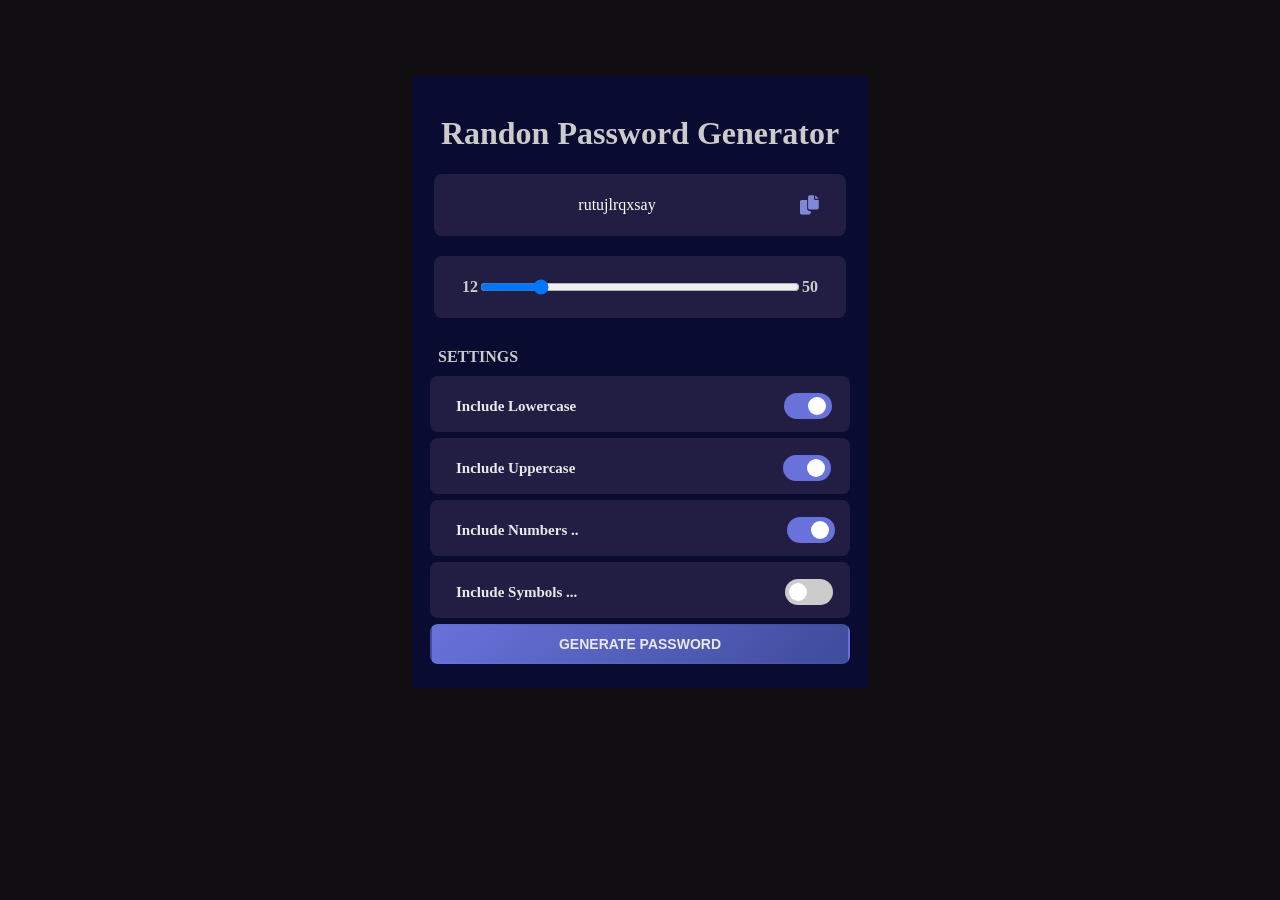
<file: index.html>
<!DOCTYPE html>
<html>
  <head>
    <meta charset="UTF-8" />
    <meta name="viewport" content="width=device-width" />
    <title>Password generator</title>
    <script charset="utf-8" src="password.js"></script> 
<link rel="stylesheet" href="https://cdnjs.cloudflare.com/ajax/libs/font-awesome/6.0.0-beta3/css/all.min.css">

    <link rel="stylesheet" href="style.css" type="text/css" media="all" />
  </head>
  <body>
    <div class="content_body">
    <h1>Randon Password Generator</h1>
<div class="content_password">
  <div id="password"></div>

  <button id="copy">
<i id="copyIcon" class="fa-sharp fa-solid fa-copy fa-beat"></i>
  </button>
<div id="message" style="display: none;">Password copied</div>
</div>
<div class="content_range">
<span id="valor">12</span>
<input type="range" value="12" min="4" max="50" name="" id="lengthh"/>
<span>50</span>
</div>

<div class="settings">
<span class="settings">SETTINGS</span>
</div>
<div class="checkbox"> Include Lowercase
<label class="toggle-switch">
<input type="checkbox" value="" name="" id="letters" checked/>
<span class="slider"></span>
</label>
</div>


<div class="checkbox">Include Uppercase
<label class="toggle-switch">
<input type="checkbox" value="" name="" id="uppercase" checked/>
<span class="slider"></span>
</label>
</div>

<div class="checkbox">Include Numbers ..
<label class="toggle-switch">
<input type="checkbox" value="" name="" id="numbers" checked/>
<span class="slider"></span>
</label>
</div>

<div class="checkbox">Include Symbols ...
<label class="toggle-switch">
<input type="checkbox" value="" name="" id="symbols"/>
<span class="slider"></span>
</label>
</div>
<button type="" id="generate">GENERATE PASSWORD</button>
</div>
  </body>
</html>
</file>
<file: style.css>
body {
  background: #110e12;
}
.content_body {
  background: #090b31;
  width: 420px;
  margin: 6% auto;
  padding: 18px;
}

h1 {
  color: #cbcbcb;
  text-align: center;
}
.content_password {
  background-color: #221e43;
  height: 50px;
  margin: 4px;
  padding-right: 20px;
  border-radius: 8px;
  display: flex; 
  justify-content: center; 
  align-items: center; 
  padding: 6px;
}

#copy {
  position: fixed;
  left: 324px;
  z-index: 1000;
  border: none;
  background: transparent;
}

#copyIcon {
  color: #8288d8;
  font-size: 19px;
}

#message {
position: fixed;
  left: 130px;
  z-index: 1000;
  border: none;
  color: #cbcbcb;
}


.content_range {
background-color: #221e43;
margin: 4px;
margin-top: 20px;
  height: 50px;
  border-radius: 8px;
display: flex; 
  justify-content: center; 
  align-items: center; 
font-weight: bold;
color: #cbcbcb;
padding: 6px;
}

#lengthh {
  width: 80%;
}

#password {
  color: white;
white-space: nowrap;
margin-right: 32px;
/* Evitará que el texto se divida en múltiples líneas */
  overflow: hidden;   /* Ocultar el texto que se desborde */
  text-overflow: ellipsis; 
}

.settings{
  color: #cbcbcb;
  font-weight: bold;
  margin-top: 30px;
  margin-bottom: 10px;
  margin-left: 4px;
}



.checkbox {
  background-color: #221e43;
  height: 34px;
  border-radius: 8px;
  display: flex;
  margin-bottom: 6px;
  color: #e9e9e9;
  font-weight: bold;
  font-size: 15px;
  padding-left: 26px;
  padding-top: 22px;
}

#generate {
  background: linear-gradient(135deg, #6972da, #3f4b9b);
  height: 40px;
  width: 100%;
  border-color: transparent;
  border-radius: 8px;
  margin-bottom: 6px;
  color: #e9e9e9;
  font-weight: bold;
  font-size: 14px;
  display: flex;
  justify-content: center;
  align-items: center;
  padding: 6px;
  transition: background 0.3s; /* Transición suave para el efecto hover */

  /* Efecto hover */
  &:hover {
    background: linear-gradient(135deg, #5562bf, #6972da);
  }
}



.toggle-switch input[type="checkbox"] {
      display: none;
    }

    /* Estilo del contenedor de la palanca */
    .toggle-switch {
      position: relative;
      display: inline-block;
      width: 48px;
      height: 26px;
   margin-left: 126px;
   top: -5px;
    }

    /* Estilo de la palanca (slider) */
    .toggle-switch .slider {
      position: absolute;
      cursor: pointer;
      top: 0;
      left: 0;
      right: 0;
      bottom: 0;
      background-color: #ccc; /* Color de fondo cuando está desmarcado */
      -webkit-transition: .4s;
      transition: .4s;
      border-radius: 34px;
    }

    /* Estilo del slider cuando el checkbox está marcado */
    .toggle-switch input[type="checkbox"]:checked + .slider {
      background-color: #6972da; /* Color de fondo cuando está marcado */
    }

    /* Estilo del punto (pomo) en el slider */
    .toggle-switch .slider::before {
      position: absolute;
      content: "";
      height: 18px;
      width: 18px;
      left: 4px;
      bottom: 4px;
      background-color: white;
      -webkit-transition: .4s;
      transition: .4s;
      border-radius: 50%;
    }

    /* Estilo del punto (pomo) cuando el checkbox está marcado */
    .toggle-switch input[type="checkbox"]:checked + .slider::before {
      -webkit-transform: translateX(20px);
      transform: translateX(20px);
    }
    
@media screen and (min-width: 1024px) {
.content_password {
  background-color: #221e43;
  height: 50px;
  margin: 4px;
  width: 400px;
  border-radius: 8px;
  display: flex; 
  justify-content: center; 
  align-items: center; 
  padding: 6px;
}

.content_range {
background-color: #221e43;
margin: 4px;
margin-top: 20px;
  height: 50px;
  width: 400px;
  border-radius: 8px;
display: flex; 
  justify-content: center; 
  align-items: center; 
font-weight: bold;
color: #cbcbcb;
padding: 6px;
}

#lengthh {
  width: 80%;
}

#password {
  color: white;
}

.settings{
  color: #cbcbcb;
  font-weight: bold;
  margin-top: 30px;
  margin-bottom: 10px;
  margin-left: 4px;
}



.checkbox {
  background-color: #221e43;
  height: 34px;
  border-radius: 8px;
  display: flex;
  margin-bottom: 6px;
  color: #e9e9e9;
  font-weight: bold;
  font-size: 15px;
  padding-left: 26px;
  padding-top: 22px;
}

#generate {
  background: linear-gradient(135deg, #6972da, #3f4b9b);
  height: 40px;
  width: 100%;
  border-radius: 8px;
  margin-bottom: 6px;
  color: #e9e9e9;
  font-weight: bold;
  font-size: 14px;
  display: flex;
  justify-content: center;
  align-items: center;
  padding: 6px;
  transition: background 0.3s; /* Transición suave para el efecto hover */

  /* Efecto hover */
  &:hover {
    background: linear-gradient(135deg, #5562bf, #6972da);
  }
}
}

  
@media screen and (max-width: 1023px) {
  body {
    background: #090b31;
  }
  .content_body {
    width: 100%;
  }
}

@media screen and (min-width: 1024px) {
    .toggle-switch {
   margin-left: 208px;
}
#copy {
  left: 66%;
}
}


@media screen and (min-width: 1090px) {
    .toggle-switch {
   margin-left: 208px;
}
#copy {
  left: 64%;
}
}




@media screen and (min-width: 370px) and (max-width: 413px) {
    .toggle-switch {
   margin-left: 44%;
    }
    #copy {
      left: 92% ;
    }
}



@media screen and (min-width: 414px) and (max-width: 460px) {
    .toggle-switch {
   margin-left: 50%;
    }
    #copy {
      left: 91% ;
    }
}


@media screen and (min-width: 461px) and (max-width: 660px) {
    .toggle-switch {
   margin-left: 57%;
    }
    #copy {
      left: 90% ;
    }
}

@media screen and (min-width: 660px) and (max-width: 730px) {
    .toggle-switch {
   margin-left: 60%;
    }
 #copy {
      left: 90% ;
    }
}







@media screen and (min-width: 600px) and (max-width: 750px) {
.checkbox {
  padding-left: 40px;
  padding-top: 22px;
}
    .toggle-switch {
   margin-left: 64%;
    }
 #copy {
      left: 90% ;
    }
}

@media screen and (min-width: 751px) and (max-width: 801px) {
    .toggle-switch {
   margin-left: 71%;
    }
 #copy {
      left: 90% ;
    }
}

@media screen and (min-width: 802px) and (max-width: 901px) {
    .toggle-switch {
   margin-left: 75%;
    }
 #copy {
      left: 90% ;
    }
}

@media screen and (min-width: 902px) and (max-width: 1023px) {
    .toggle-switch {
   margin-left: 78%;
    }
 #copy {
      left: 90% ;
    }
}


@media screen and (min-width: 1024px) {
  .toggle-switch {
    margin-left: 208px;
  }

  #copy {
    left: 66%;
  }
}

@media screen and (min-width: 1045px) {
  .toggle-switch {
    margin-left: 208px;
  }

  #copy {
    left: 65.5%;
  }
}

@media screen and (min-width: 1060px) {
  .toggle-switch {
    margin-left: 208px;
  }

  #copy {
    left: 65%;
  }
}

@media screen and (min-width: 1075px) {
  #copy {
    left: 64.5%;
  }
}

@media screen and (min-width: 1090px) {
  #copy {
    left: 64%;
  }
}


@media screen and (min-width: 1200px) {
  #copy {
    left: 62%;
  }
#password {
  margin-right: 46px;
}

@media screen and (min-width: 1430px) {
  #copy {
    left: 60%;
  }
#password {
  margin-right: 52px;
}
}

@media screen and (min-width: 1690px) {
  #copy {
    left: 58%;
  }
}


@media screen and (min-width: 2048px) {
  #copy {
    left: 56%;
  }
}
</file>
